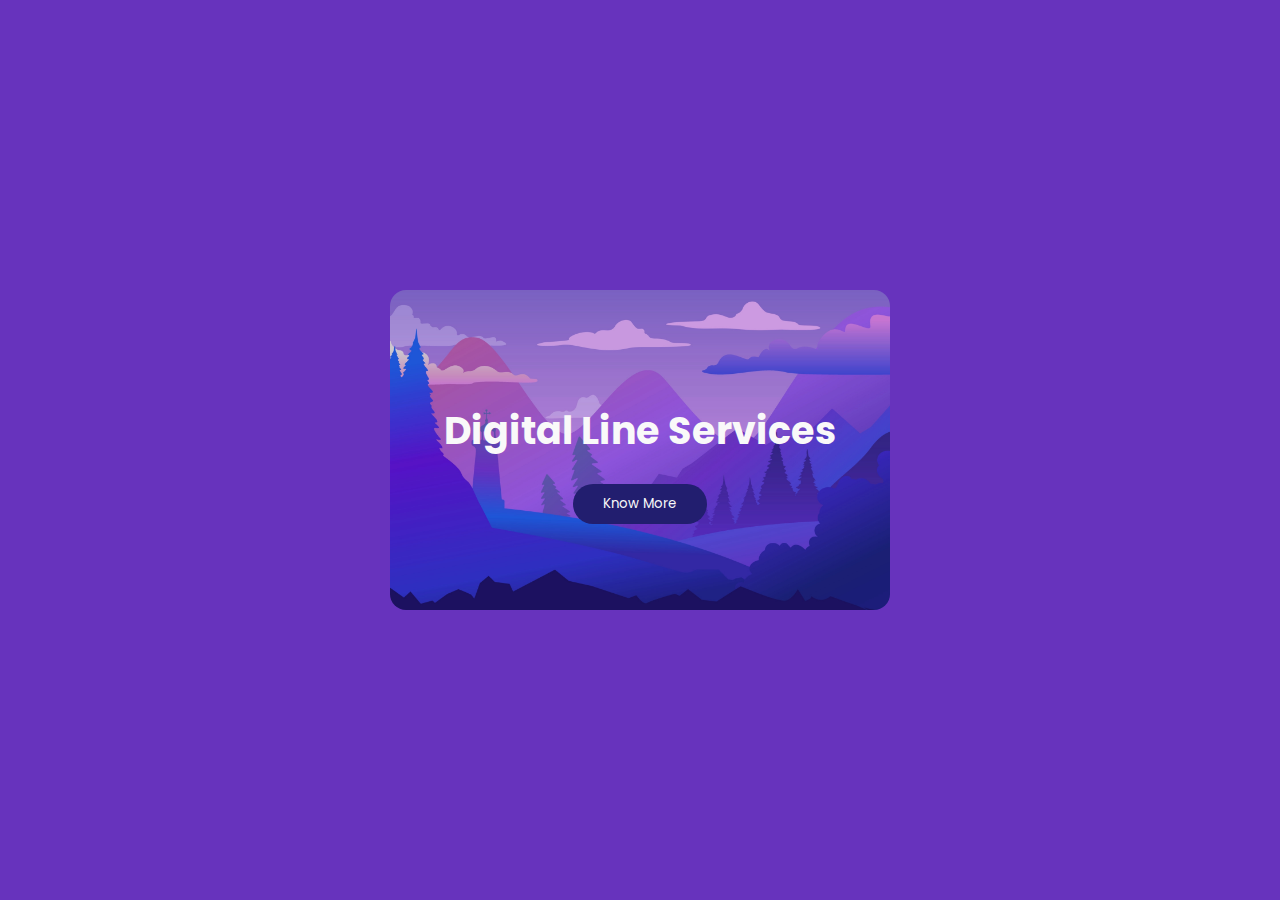
<file: about us digital line services/index.html>
<!DOCTYPE html>
<html lang="en">
  <head>
    <meta charset="UTF-8" />
    <meta http-equiv="X-UA-Compatible" content="IE=edge" />
    <meta name="viewport" content="width=device-width, initial-scale=1.0" />
    <title>Digital Line Services</title>
    <link rel="preconnect" href="https://fonts.googleapis.com" />
    <link rel="preconnect" href="https://fonts.gstatic.com" crossorigin />
    <link
      href="https://fonts.googleapis.com/css2?family=Poppins:wght@400;500;600&display=swap"
      rel="stylesheet"
    />
    <link rel="stylesheet" href="styles.css" />
  </head>
  <body>
    <div
      id="card"
      class="card"
      onmousemove="onMouseMove(event)"
      onmouseleave="onMouseLeave(event)"
    >
      <h1>Digital Line Services</h1>
      <a href="./about/about.html"><button>Know More</button></a>
    </div>
    <script type="text/javascript" src="main.js"></script>
  </body>
</html>
</file>
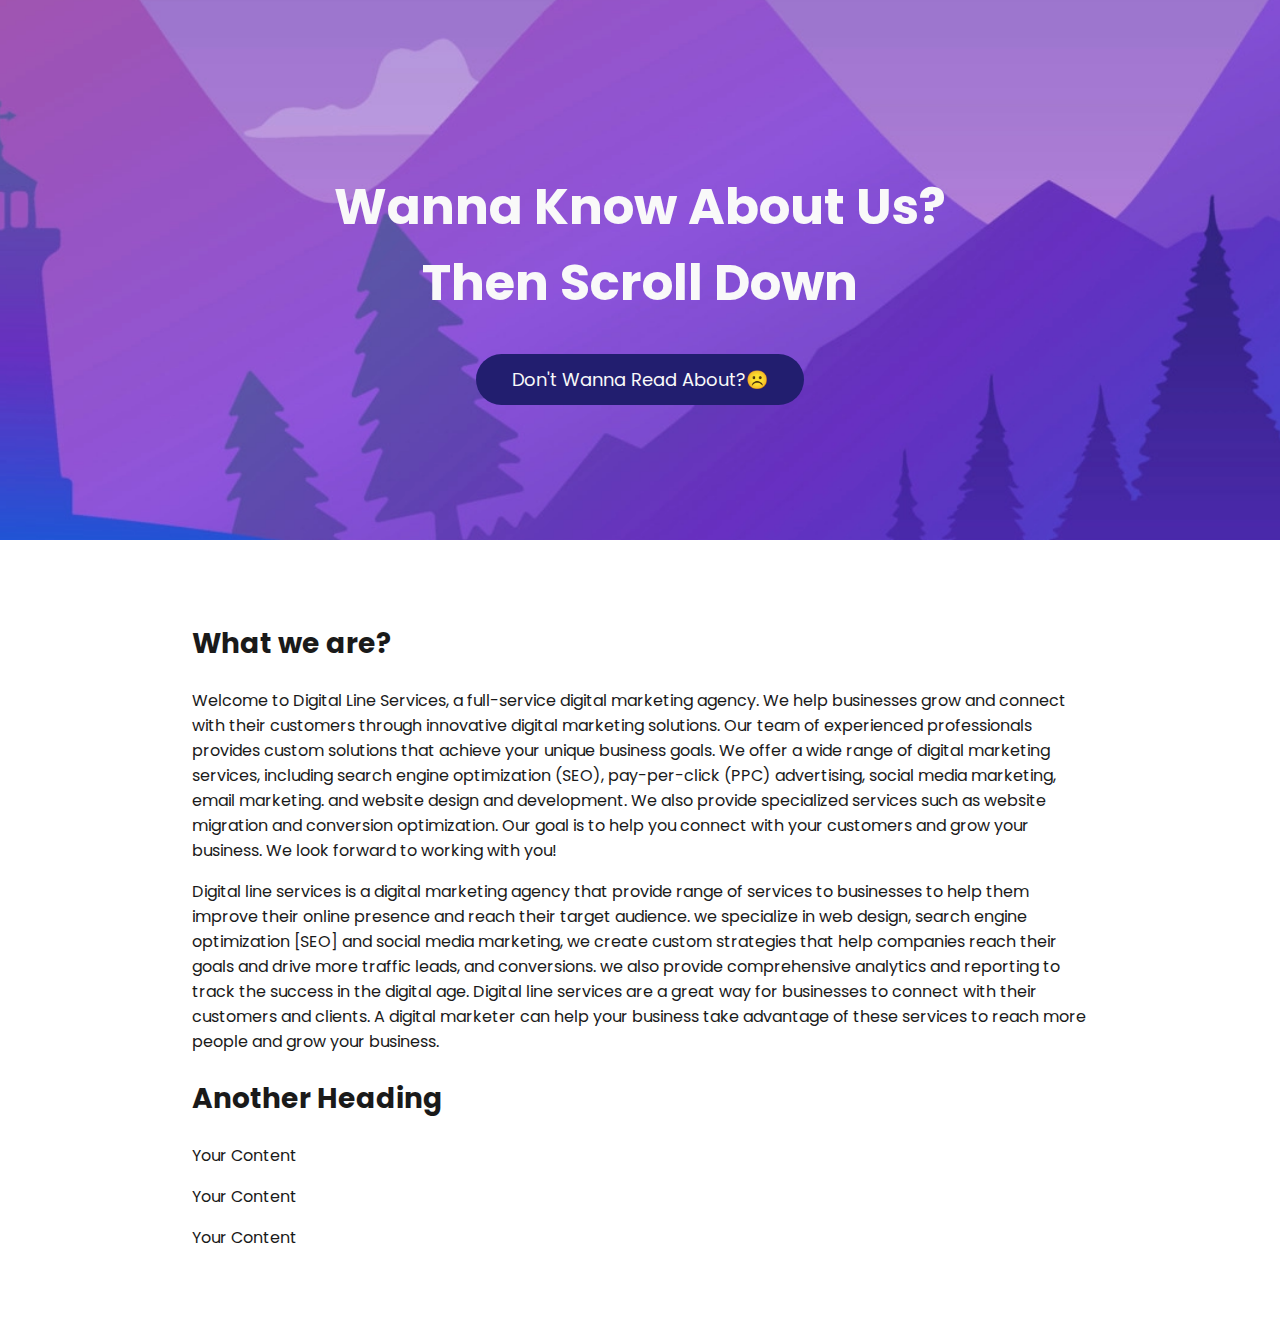
<file: about us digital line services/about/about.html>
<!DOCTYPE html>
<html lang="en">
  <head>
    <meta charset="UTF-8" />
    <meta http-equiv="X-UA-Compatible" content="IE=edge" />
    <meta name="viewport" content="width=device-width, initial-scale=1.0" />
    <title>About Us</title>
    <link rel="preconnect" href="https://fonts.googleapis.com" />
    <link rel="preconnect" href="https://fonts.gstatic.com" crossorigin />
    <link
      href="https://fonts.googleapis.com/css2?family=Poppins:wght@400;500;600&display=swap"
      rel="stylesheet"
    />
    <link rel="stylesheet" href="about.css" />
  </head>
  <body>
    <header id="banner" class="banner">
      <h1 id="h1">Wanna Know About Us?<br>
       <center>Then Scroll Down</center></h1>
      <a href="https://digitallineservices.com/"><button id="button">Don't Wanna Read About?☹️</button></a>
    </header>
    <section class="container">
      <h2>What we are?</h2>
      <p>
        Welcome to Digital Line Services, a full-service digital marketing agency. We help businesses grow and connect with their customers through innovative digital marketing solutions. Our team of experienced professionals provides custom solutions that achieve your unique business goals. We offer a wide range of digital marketing services, including search engine optimization (SEO), pay-per-click (PPC) advertising, social media marketing, email marketing. and website design and development. We also provide specialized services such as website migration and conversion optimization. Our goal is to help you connect with your customers and grow your business. We look forward to working with you!
      </p>
      <p>
        Digital line services is a digital marketing agency that provide range of services to businesses to help them improve their online presence and reach their target audience. we specialize in web design, search engine optimization [SEO] and social media marketing, we create custom strategies that help companies reach their goals and drive more traffic leads, and conversions. we also provide comprehensive analytics and reporting to track the success in the digital age. Digital line services are a great way for businesses to connect with their customers and clients. A digital marketer can help your business take advantage of these services to reach more people and grow your business.
      </p>
      <h2>Another Heading</h2>
      <p>
        Your Content
      </p>
      <p>
        Your Content
      </p>
      <p>
        Your Content
      </p>
    </section>
    <script type="text/javascript" src="about.js"></script>
  </body>
</html>
</file>
<file: about us digital line services/styles.css>
html,
body {
  height: 100%;
}

body {
  display: grid;
  place-items: center;
  perspective: 1000px;
  margin: 0;
  padding: 0;
  font-family: "Euclid Circular A", "Poppins";
  background: #6733bd;
  color: #f9f9f9;
}

.card {
  display: flex;
  flex-direction: column;
  justify-content: center;
  align-items: center;
  width: 500px;
  height: 320px;
  border-radius: 16px;
  background: url("bg.webp");
  background-size: 110%;
  background-position: center;
  transition: 0.5s;
}

.card h1 {
  font-size: 38px;
}

.card button {
  padding: 10px 30px;
  border-radius: 50px;
  border: 0;
  background: #221e6f;
  color: #f9f9f9;
  font-family: inherit;
}
@keyframes card {
  0% {
    transform: rotateX(0deg) rotateY(0deg);
  }
  100% {
    transform: rotateX(5deg) rotateY(5deg);
  }
}

@keyframes hoverCard {
  0% {
    transform: scale(1);
  }
  50% {
    transform: scale(1.03);
  }
  100% {
    transform: scale(1);
  }
}
</file>
<file: about us digital line services/about/about.css>
html,
body {
  height: 100%;
}

body {
  margin: 0;
  font-family: "Euclid Circular A", "Poppins";
  background: #8367c5;
  color: #1a1a1a;
}

.banner,
h1,
button {
  transition: 0.6s;
}

.banner {
  display: flex;
  flex-direction: column;
  justify-content: center;
  align-items: center;
  width: 100%;
  height: 60%;
  background: url("about.webp");
  background-size: 180%;
  background-position: center;
  transition: 0.5s;
}

.banner h1 {
  font-size: 50px;
  color: #f9f9f9;
}

.banner button {
  padding: 12px 36px;
  border-radius: 50px;
  border: 0;
  background: #221e6f;
  color: #f9f9f9;
  font-size: 18px;
  font-family: inherit;
}

.container {
  background: #ffffff;
  padding: 60px 15%;
}

h2 {
  font-size: 28px;
}
</file>
